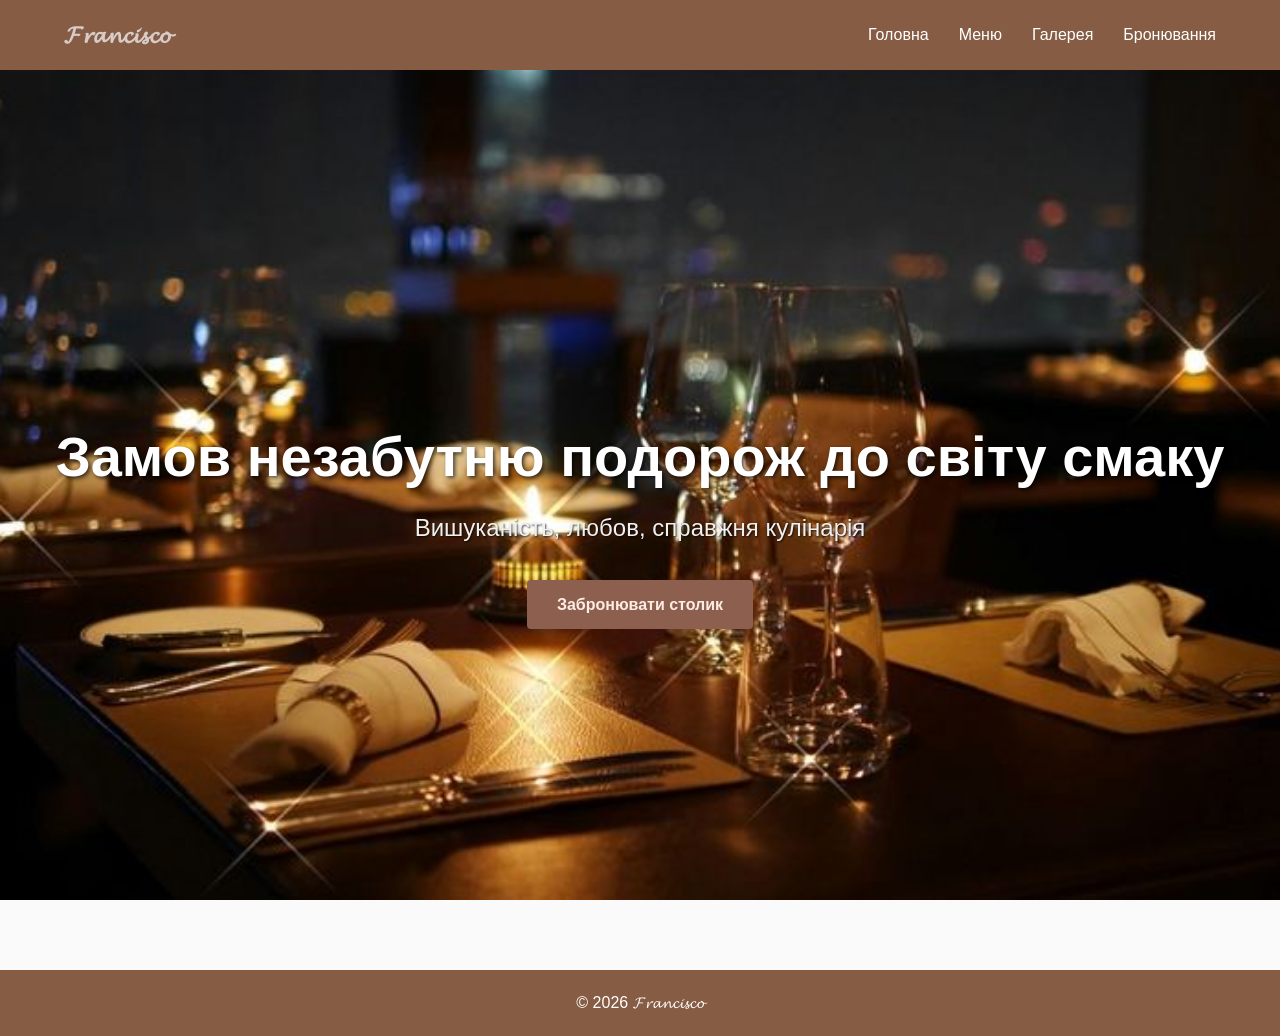
<file: maria/index.html>
<!DOCTYPE html>
<html lang="uk">
    <head>  
    <meta charset="UTF-8">
    <meta name="viewport" content="width=device-width, initial-scale=1.0">
    <title>Головна 𝓕𝓻𝓪𝓷𝓬𝓲𝓼𝓬𝓸</title>
    <link rel="stylesheet" href="style.css">
    </head>
    <body> 
        <header class="navbar">
        <div class="logo">𝓕𝓻𝓪𝓷𝓬𝓲𝓼𝓬𝓸 </div>
        <nav class="nav-menu" id="navMenu">
            <a href="index.html"  class="active">Головна</a>
            <a href="#">Меню</a>
            <a href="#">Галерея</a>
            <a href="booking.html">Бронювання</a>
        </nav>
    </header>
    <section class="parallax"> 
    <div class="hero-content"> 
    <h1>Замов незабутню подорож до 
світу смаку</h1>
     <p>Вишуканість, любов, справжня кулінарія </p>
     <a href="booking.html" class="btn">Забронювати столик</a>
    </div>
    </section>
    <footer>
        <p>© 2026 𝓕𝓻𝓪𝓷𝓬𝓲𝓼𝓬𝓸
</p>
    </footer>
    </body>
    
    
    
    
    
 </html>
</file>
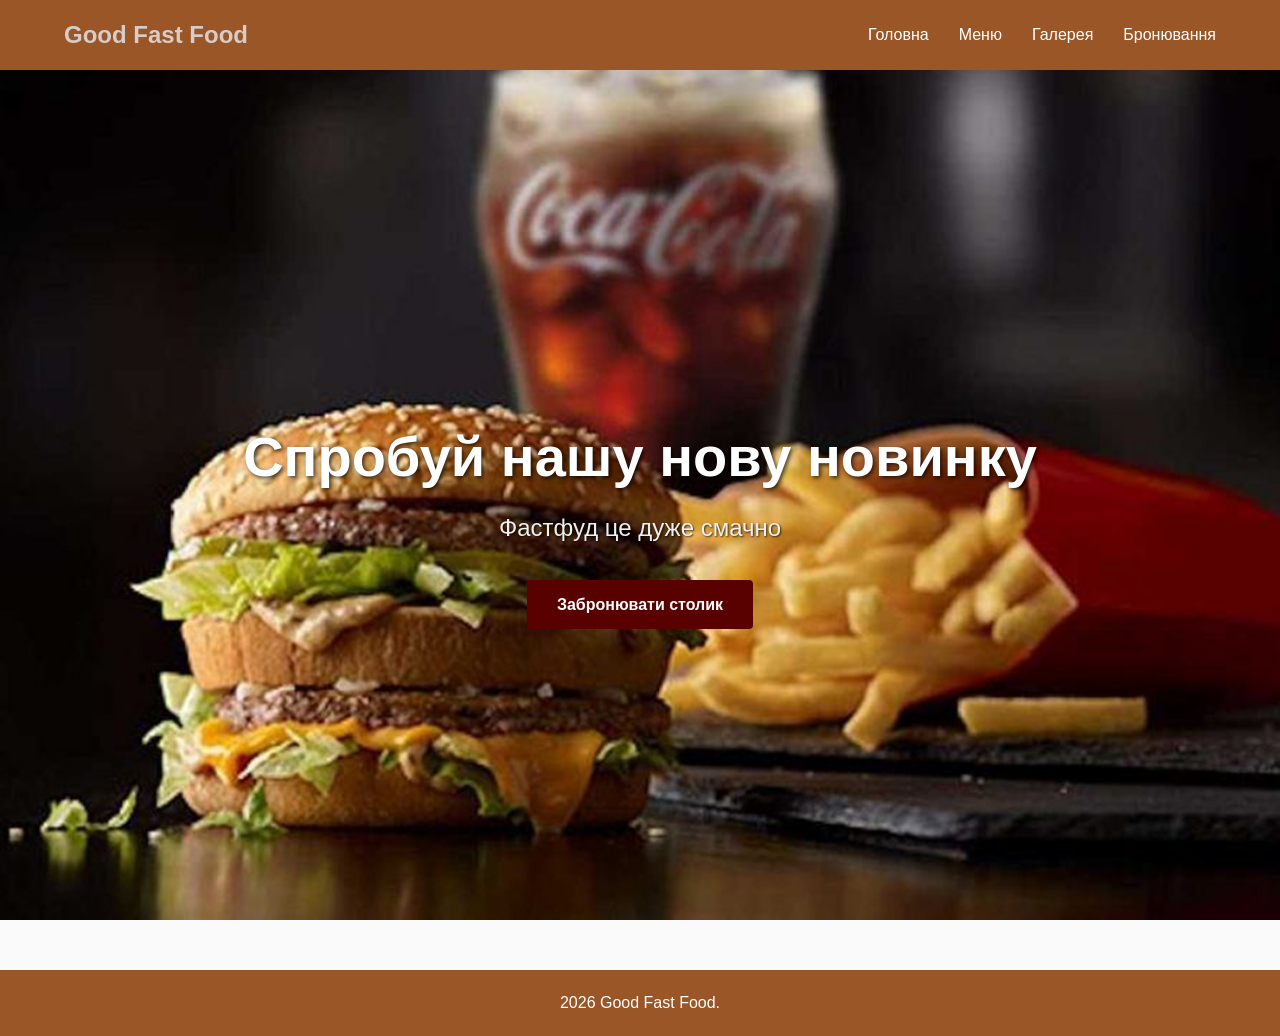
<file: nazar/index.html>
<!DOCTYPE html>
<html lang="uk">
<head>
    <meta charset="UTF-8">
    <meta name="viewport" content="width=device-width, initial-scale=1.0">
    <title>Good Fast Food | Головна</title>
    <link rel="stylesheet" href="style.css">
</head>
<body>
<header class="navbar">
    <div class="logo">Good Fast Food</div>
    <nav class="nav-menu" id="navMenu">
        <a href="index.html" class="active">Головна</a>
        <a href="#">Меню</a>
        <a href="#">Галерея</a>
        <a href="booking.html">Бронювання</a>
    </nav>
</header>
<section class="parallax">
    <div class="hero-content">
        <h1>Спробуй нашу нову новинку</h1>
        <p>Фастфуд це дуже смачно</p>
        <a href="booking.html" class="btn">Забронювати столик</a>
    </div>
</section>
<footer>
    <p>2026 Good Fast Food.</p>
</footer>
</body>
</html>
</file>
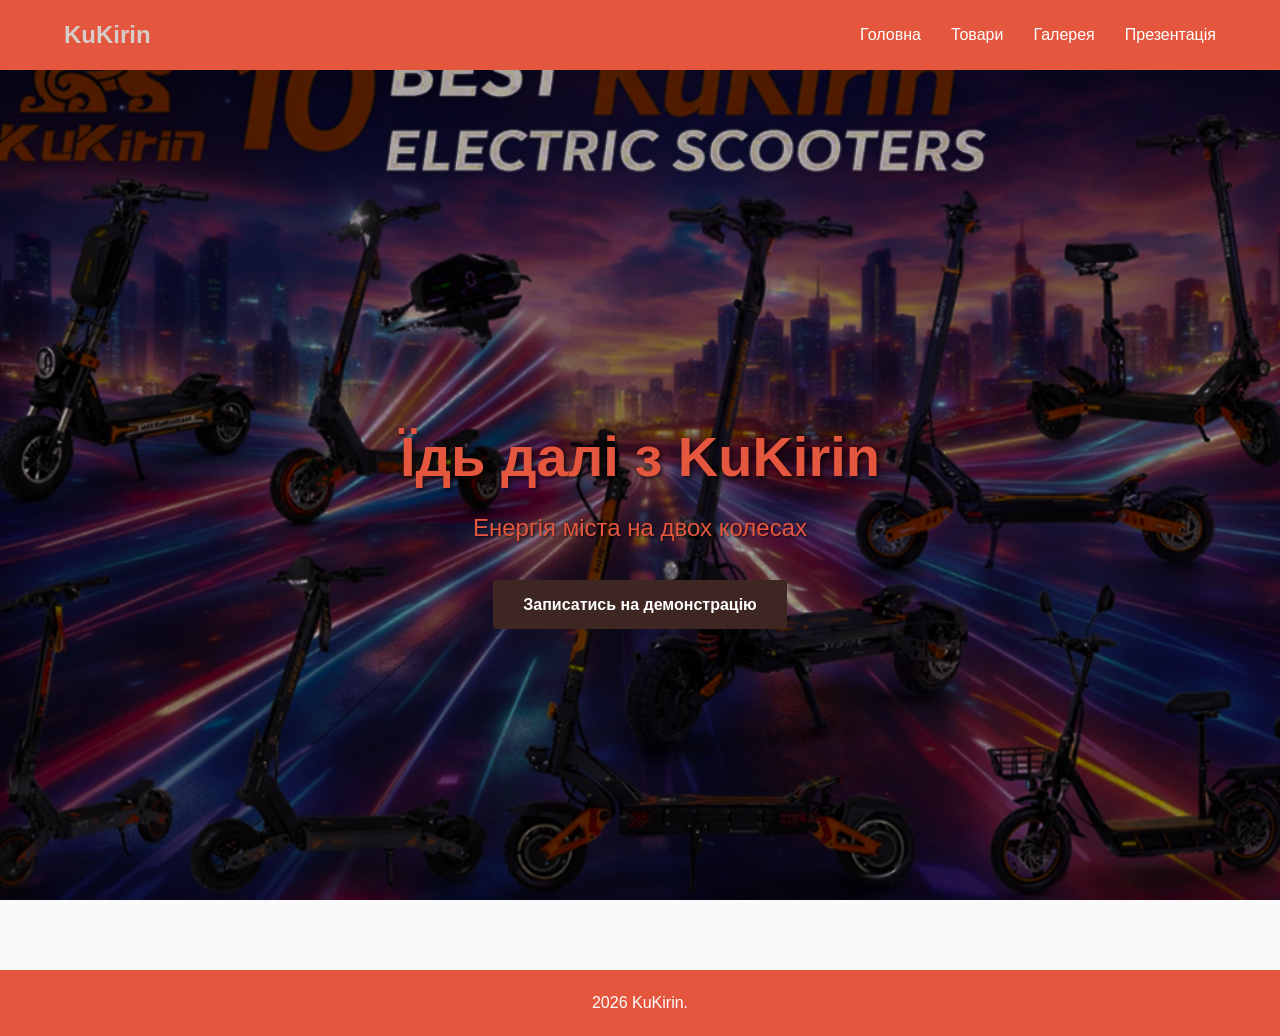
<file: stepan-demian/index.html>
<!DOCTYPE html>
<html lang="uk">
<head>
    <meta charset="UTF-8">
    <meta name="viewport" content="width=device-width, initial-scale=1.0">
    <title>KuKirin | Головна</title>
    <link rel="stylesheet" href="style.css">
</head>
<body>

    <header class="navbar">
        <div class="logo">KuKirin</div>

        <nav class="nav-menu" id="navMenu">
            <a href="index.html" class="active">Головна</a>
            <a href="#">Товари</a>
            <a href="#">Галерея</a>
            <a href="booking.html">Презентація</a>
        </nav>
    </header>
    <section class="parallax">
        <div class="hero-content">
            <h1>Їдь далі з KuKirin</h1>
            <p>Енергія міста на двох колесах</p>
            <a href="booking.html" class="btn">Записатись на демонстрацію</a>
        </div>
    </section>

    <footer>
        <p>2026 KuKirin.</p>
    </footer>

</body>
</html>
</file>
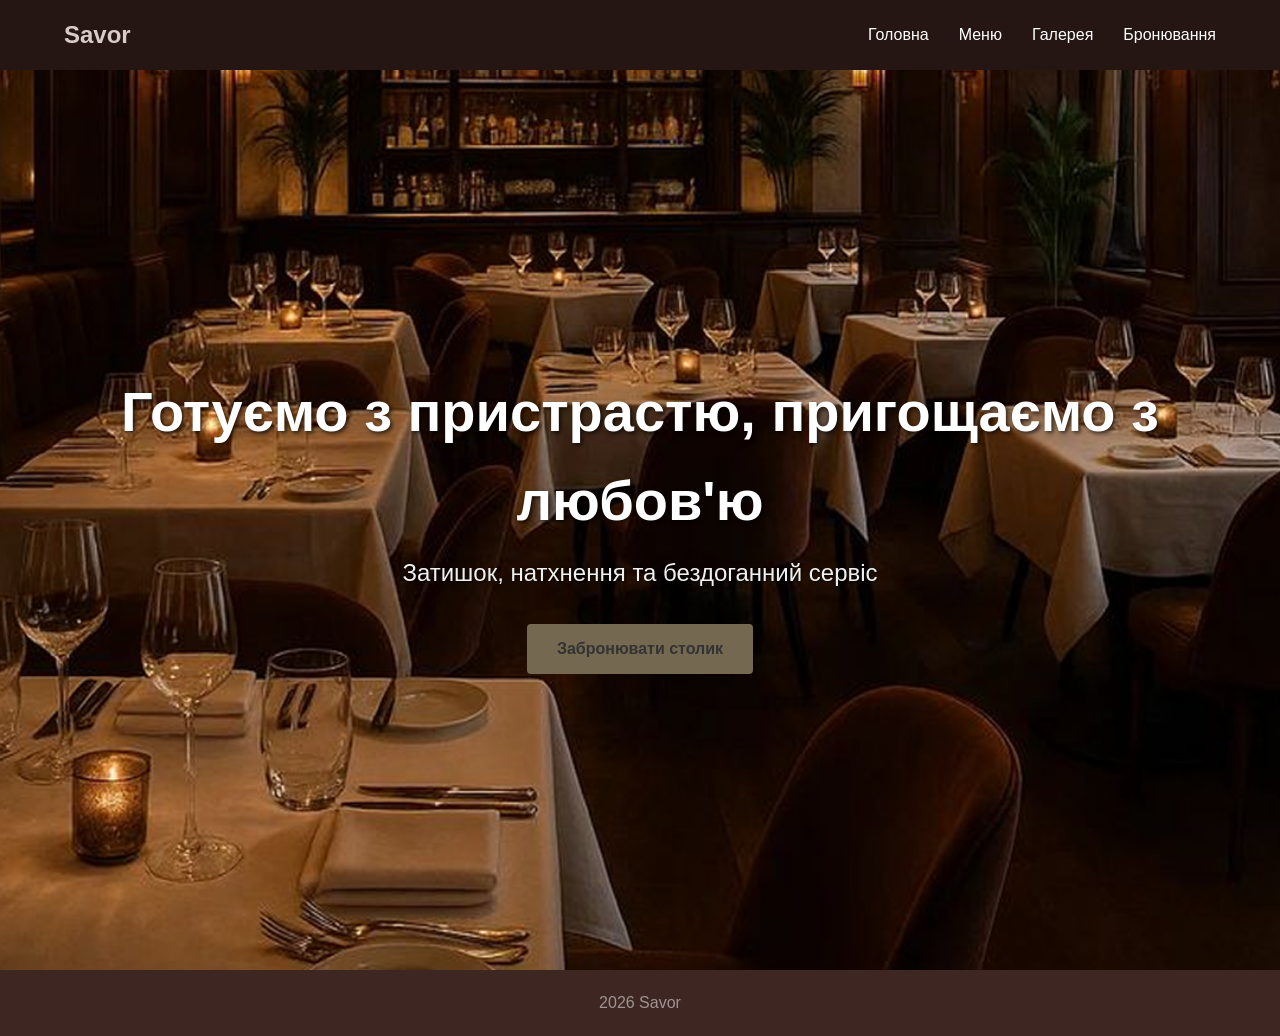
<file: vita-marta/index.html>
<!DOCTYPE html>
<html lang="uk">
    <head>
        <meta charset="UTF-8">
        <meta name="viewport" content="width-device-width, initial-scale=1.0">
        <title>Бронювання Savor</title>
        <link rel="stylesheet" href="style.css">
    </head>
<body>
    <header class="navbar">
        <div class="logo">Savor</div>
        
        <nav class="nav-menu" id="navMenu">
            <a href="index.html" class="active">Головна</a>
            <a href="#">Меню</a>
            <a href="#">Галерея</a>
            <a href="booking.html">Бронювання</a>
            </nav>
    </header>
<section class="parallax">
    <div class="hero-content">
        <h1>Готуємо з пристрастю, пригощаємо з любов'ю</h1>
        <p>Затишок, натхнення та бездоганний сервіс</p>
        <a href="booking.html" class="btn">Забронювати столик</a>
    </div>
    
</section>
<footer>
    <p>2026 Savor</p>
</footer>
</body>
</html>
</file>
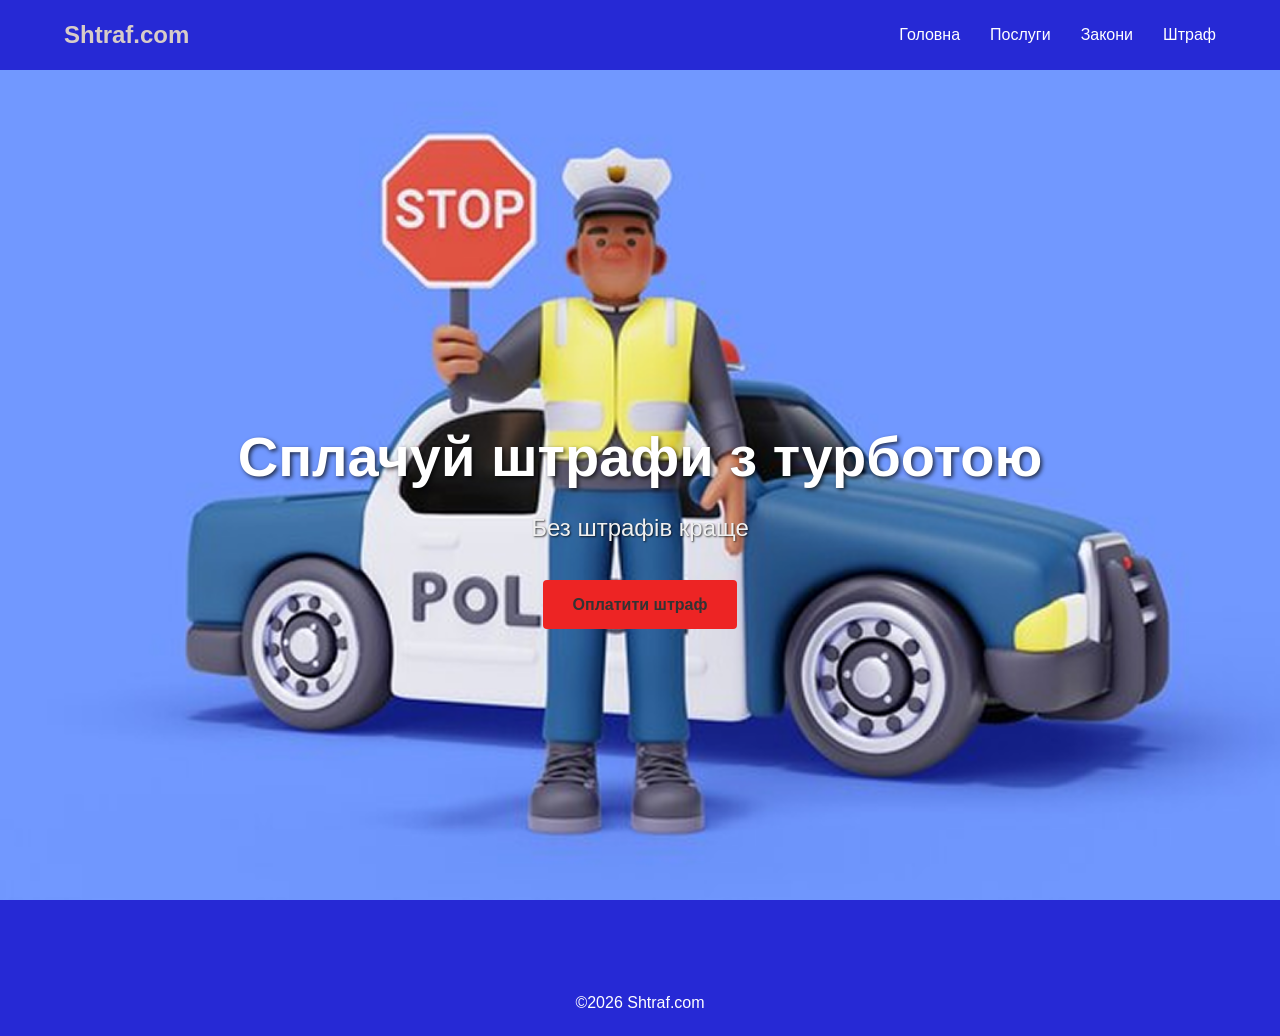
<file: volodya-p/index.html>
<!DOCTYPE html>
<html lang="uk">
<head>
    <meta charset="UTF-8">
    <meta name="viewport" content="width=device-width, initial-scale=1.0">
    <title>Shtraf.com Головна</title>
    <link rel="stylesheet" href="style.css">
</head>
<body>

    <header class="navbar">
        <div class="logo">Shtraf.com</div>

        <nav class="nav-menu" id="navMenu">
            <a href="index.html" class="active">Головна</a>
            <a href="#">Послуги</a>
            <a href="#">Закони</a>
            <a href="booking.html">Штраф</a>
        </nav>
    </header>
    <section class="parallax">
        <div class="hero-content">
            <h1>Сплачуй штрафи з турботою</h1>
            <p>Без штрафів краще</p>
            <a href="booking.html" class="btn">Оплатити штраф</a>
        </div>
    </section>

    <footer>
        <p>©2026 Shtraf.com</p>
    </footer>

</body>
</html>
</file>
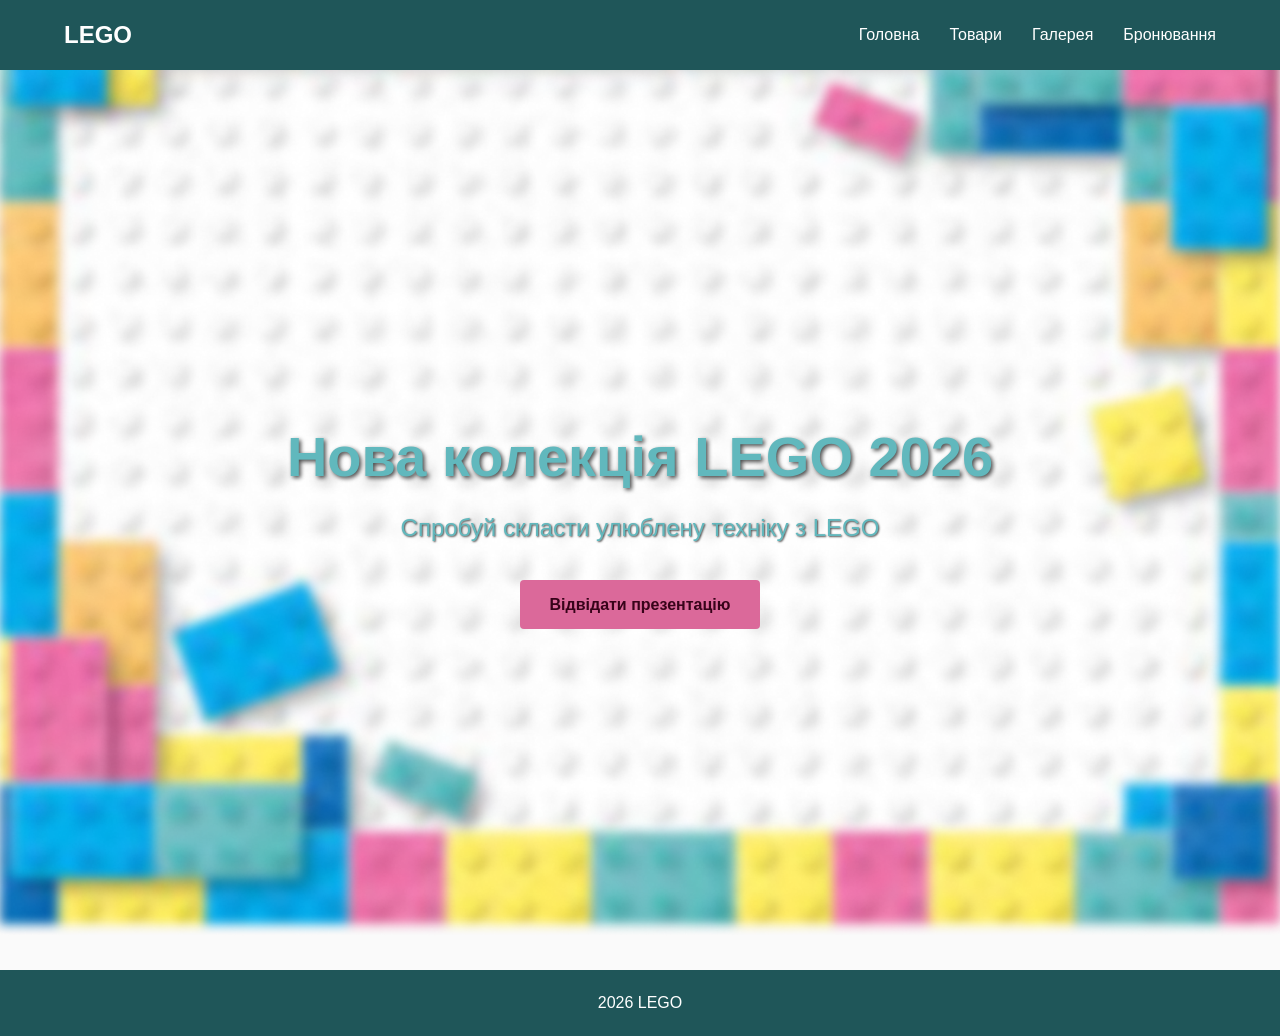
<file: volodya-s/index.html>
<!DOCTYPE html>
<html lang="uk">
<head>
    <meta charset="UTF-8">
    <meta name="viewport" content="width=device-width, initial-scale=1.0">
    <title>LEGO</title>
    <link rel="stylesheet" href="style.css">
</head>    
<body>
    
    <header class="navbar">
        <div class="logo">LEGO</div>
        
        <nav class="nav-menu" id="navMenu">
            <a href="index.html" class="active">Головна</a>
            <a href="#">Товари</a>
            <a href="#">Галерея</a>
            <a href="booking.html">Бронювання</a>
        </nav>
    </header>
    <section class="parallax">
        <div class="hero-content">
            <h1>Нова колекція LEGO 2026</h1>
            <p>Спробуй скласти улюблену техніку з LEGO</p>
            <a href="booking.html" class="btn">Відвідати презентацію</a>
        </div>
    </section>
    
    <footer>
        <p>2026 LEGO</p>
    </footer>
</body> 
    
</html>
</file>
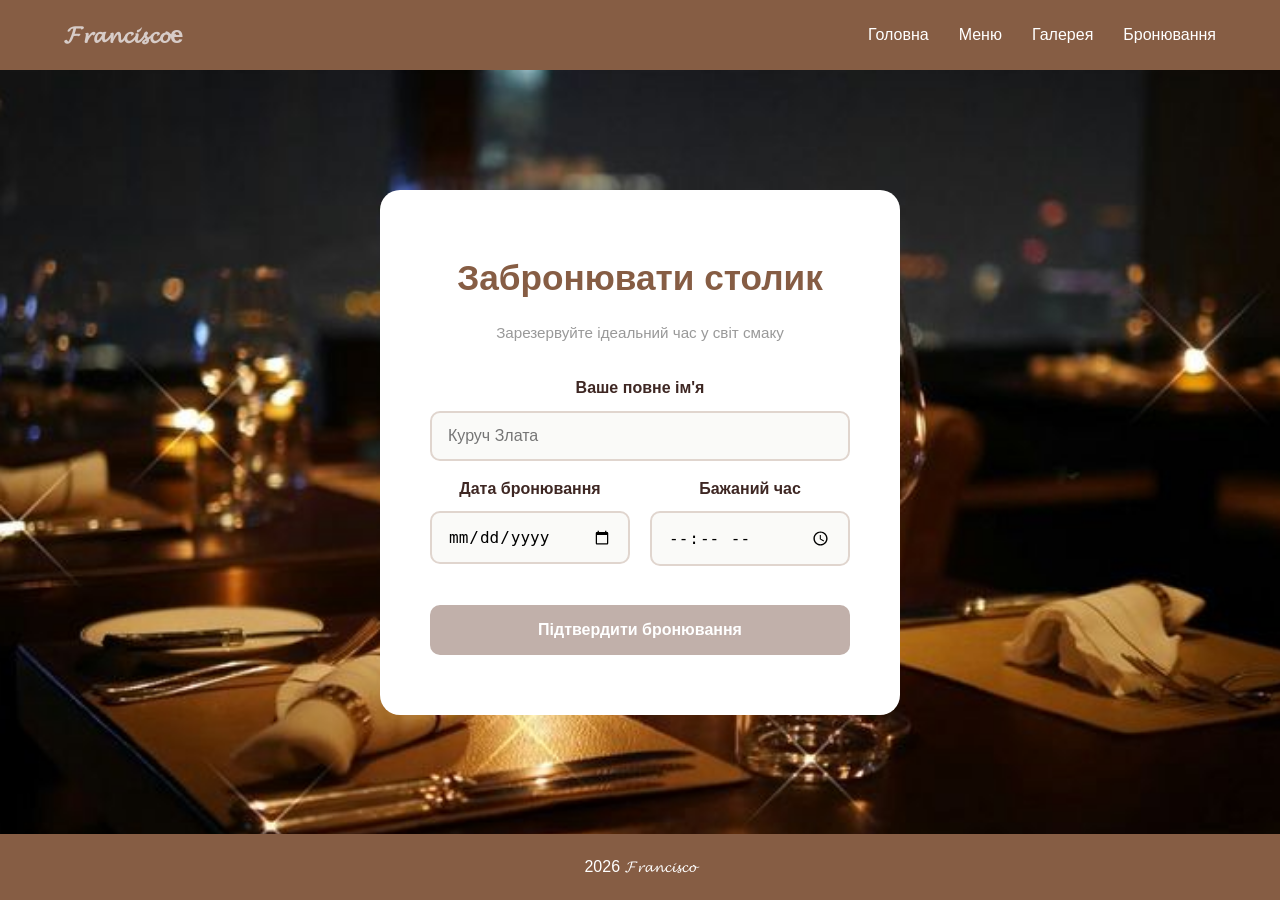
<file: maria/booking.html>
<!DOCTYPE html>
<html lang="uk">
<head>
    <meta charset="UTF-8">
    <meta name="viewport" content="width=device-width, initial-scale=1.0">
    <title>Бронювання 𝓕𝓻𝓪𝓷𝓬𝓲𝓼𝓬𝓸</title>
    <link rel="stylesheet" href="style.css">
</head>
<body>

    <header class="navbar">
        <div class="logo">𝓕𝓻𝓪𝓷𝓬𝓲𝓼𝓬𝓸e</div>
        
        <nav class="nav-menu" id="navMenu">
            <a href="index.html">Головна</a>
            <a href="#">Меню</a>
            <a href="#">Галерея</a>
            <a href="booking.html" class="active">Бронювання</a>
        </nav>
    </header>
    <section class="parallax booking-section">
        <div class="booking-form-container">
            <h2>Забронювати столик</h2>
            <p class="form-description">Зарезервуйте ідеальний час у світ смаку</p>
            <form action="#" method="POST" id="bookingForm">
                <div class="form-group">
                    <label for="name">Ваше повне ім'я</label>
                    <input type="text" id="name" name="name" required placeholder="Куруч Злата">
                </div>
                
                <div class="form-row">
                    <div class="form-group form-group-half">
                        <label for="date">Дата бронювання</label>
                        <input type="date" id="date" name="date" required>
                    </div>

                    <div class="form-group form-group-half">
                        <label for="time">Бажаний час</label>
                        <input type="time" id="time" name="time" min="09:00" max="22:00" required>
                    </div>
                </div>

                <button type="button" class="btn btn-full" aria-required="false">Підтвердити бронювання</button>
            </form>
        </div>
    </section>
    
    <footer>
        <p>2026 𝓕𝓻𝓪𝓷𝓬𝓲𝓼𝓬𝓸</p>
    </footer>
</body>
</html>
</file>
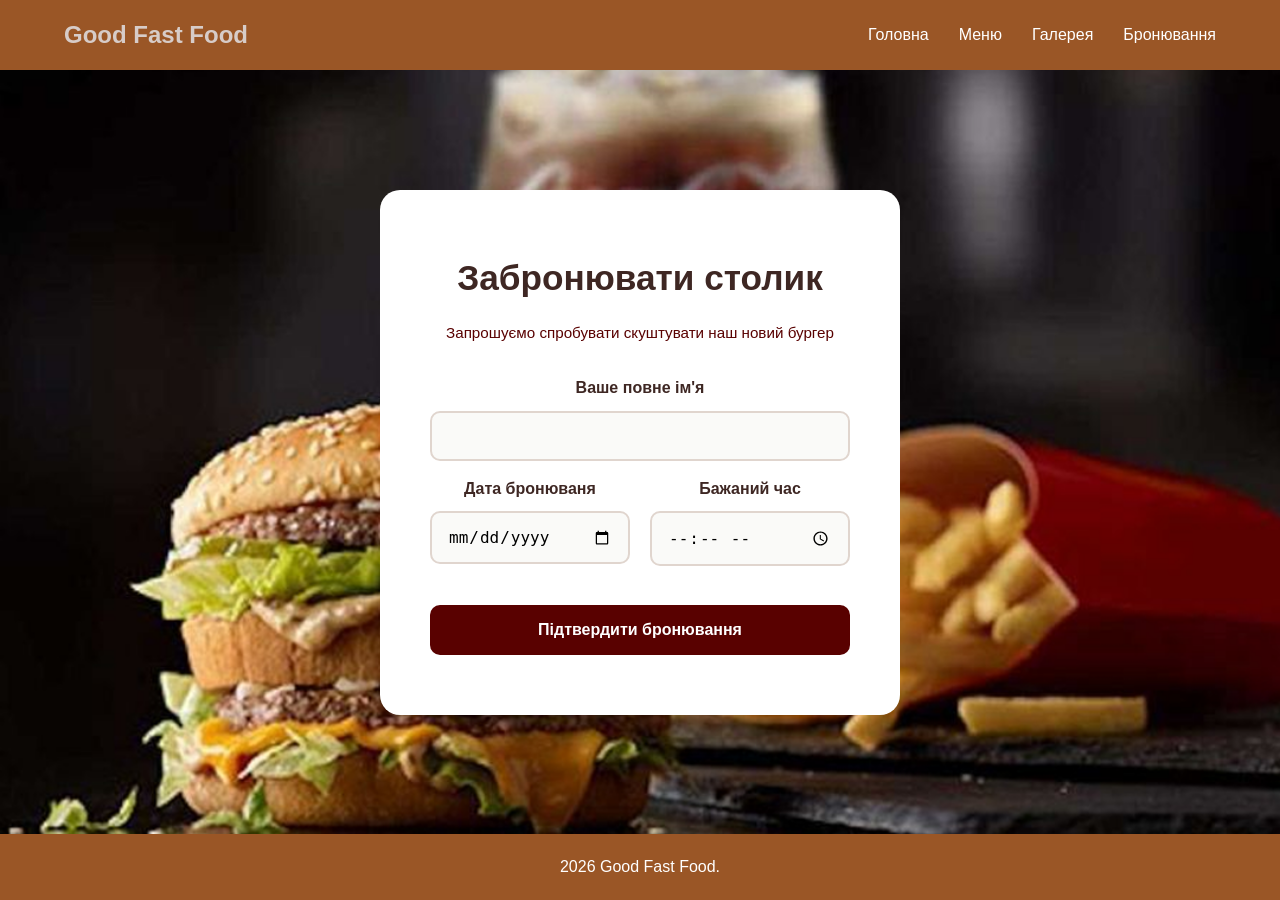
<file: nazar/booking.html>
<!DOCTYPE html>
<html lang="uk">
<head>
    <meta charset="UTF-8">
    <meta name="viewport" content="width=device-width, initial-scale=1.0">
    <title>Бронювання | Good Fast Food</title>
    <link rel="stylesheet" href="style.css">
</head>
<body>
    <header class="navbar">
        <div class="logo">Good Fast Food</div>
        <nav class="nav-menu" id="navMenu">
            <a href="index.html">Головна</a>
            <a href="#">Меню</a>
            <a href="#">Галерея</a>
            <a href="booking.html" class="active">Бронювання</a>
        </nav>
    </header>
    <section class="parallax booking-section">
        <div class="booking-form-container">
            <h2>Забронювати столик</h2>
            <p class="form-description">Запрошуємо спробувати скуштувати наш новий бургер</p>
            <form action="#" method="POST" id="bookingForm">
                <div class="form-group">
                    <label for="name">Ваше повне ім'я</label>
                    <input type="text" id="name" name="name" required>
                </div>
                <div class="form-row">
                    <div class="form-group-half">
                        <label for="date">Дата бронюваня</label>
                        <input type="date" id="date" name="date" required>
                    </div>
                    <div class="form-group form-group-half">
                        <label for="time">Бажаний час</label>
                        <input type="time" id="time" name="time" min="09:00" max="22:00" required>
                    </div>
                </div>
                <button type="button" class="btn btn-full" aria-required="false">Підтвердити бронювання</button>
            </form>
        </div>
    </section>
    <footer>
        <p>2026 Good Fast Food.</p>
    </footer>
</body>
</html>
</file>
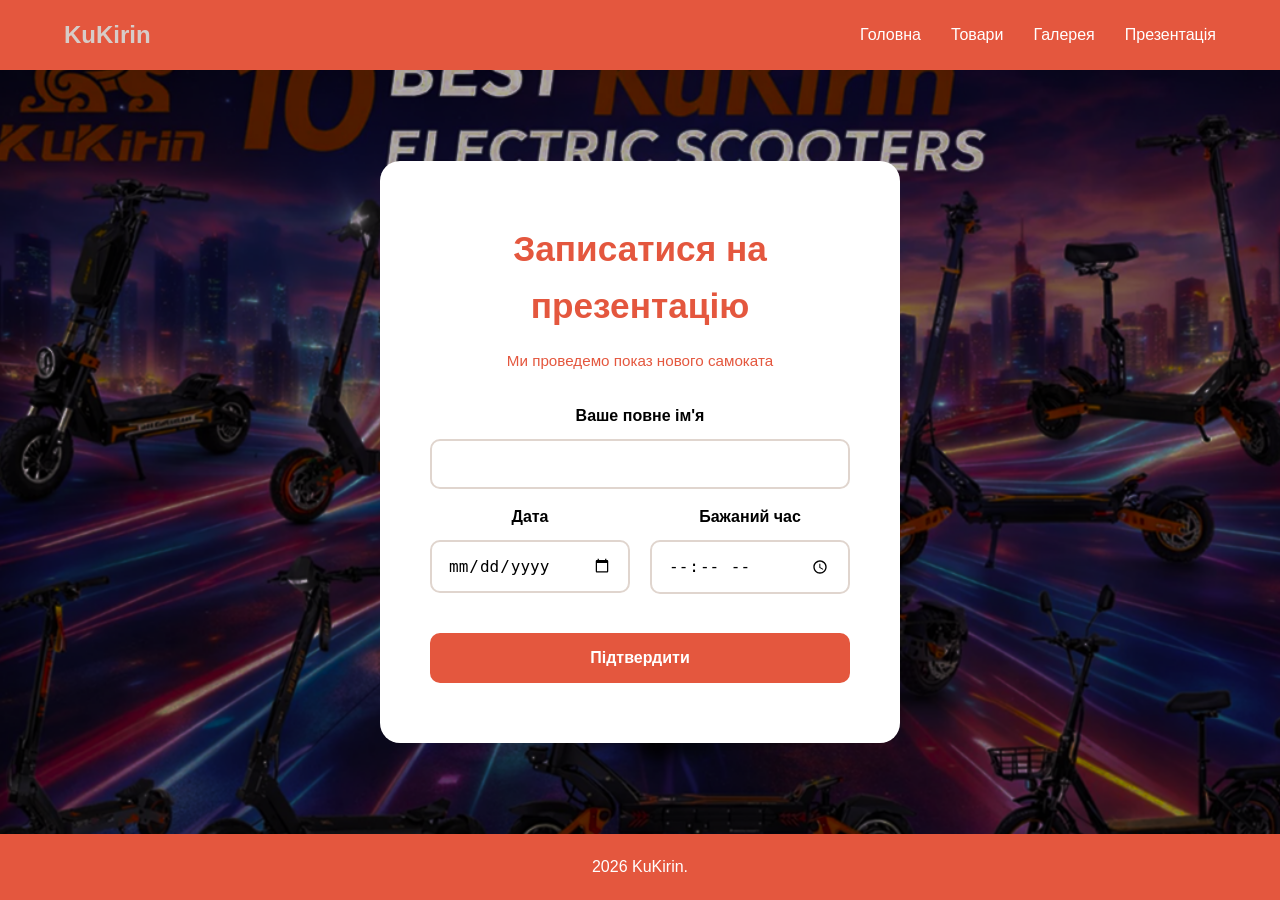
<file: stepan-demian/booking.html>
<!DOCTYPE html>
<html lang="uk">
<head>
    <meta charset="UTF-8">
    <meta name="viewport" content="width=device-width, initial-scale=1.0">
    <title>Презентація | KuKirin</title>
    <link rel="stylesheet" href="style.css">
</head>
<body>

    <header class="navbar">
        <div class="logo">KuKirin</div>
        
        <nav class="nav-menu" id="navMenu">
            <a href="index.html">Головна</a>
            <a href="#">Товари</a>
            <a href="#">Галерея</a>
            <a href="booking.html" class="active">Презентація</a>
        </nav>
    </header>
    <section class="parallax booking-section">
        <div class="booking-form-container">
            <h2>Записатися на презентацію</h2>
            <p class="form-description">Ми проведемо показ нового самоката</p>
            <form action="#" method="POST" id="bookingForm">
                <div class="form-group">
                    <label for="name">Ваше повне ім'я</label>
                    <input type="text" id="name" name="name" required>
                </div>
                
                <div class="form-row">
                    <div class="form-group form-group-half">
                        <label for="date">Дата</label>
                        <input type="date" id="date" name="date" required>
                    </div>

                    <div class="form-group form-group-half">
                        <label for="time">Бажаний час</label>
                        <input type="time" id="time" name="time" min="09:00" max="22:00" required>
                    </div>
                </div>

                <button type="button" class="btn btn-full" aria-required="false">Підтвердити</button>
            </form>
        </div>
    </section>
    
    <footer>
        <p>2026 KuKirin.</p>
    </footer>
</body>
</html>
</file>
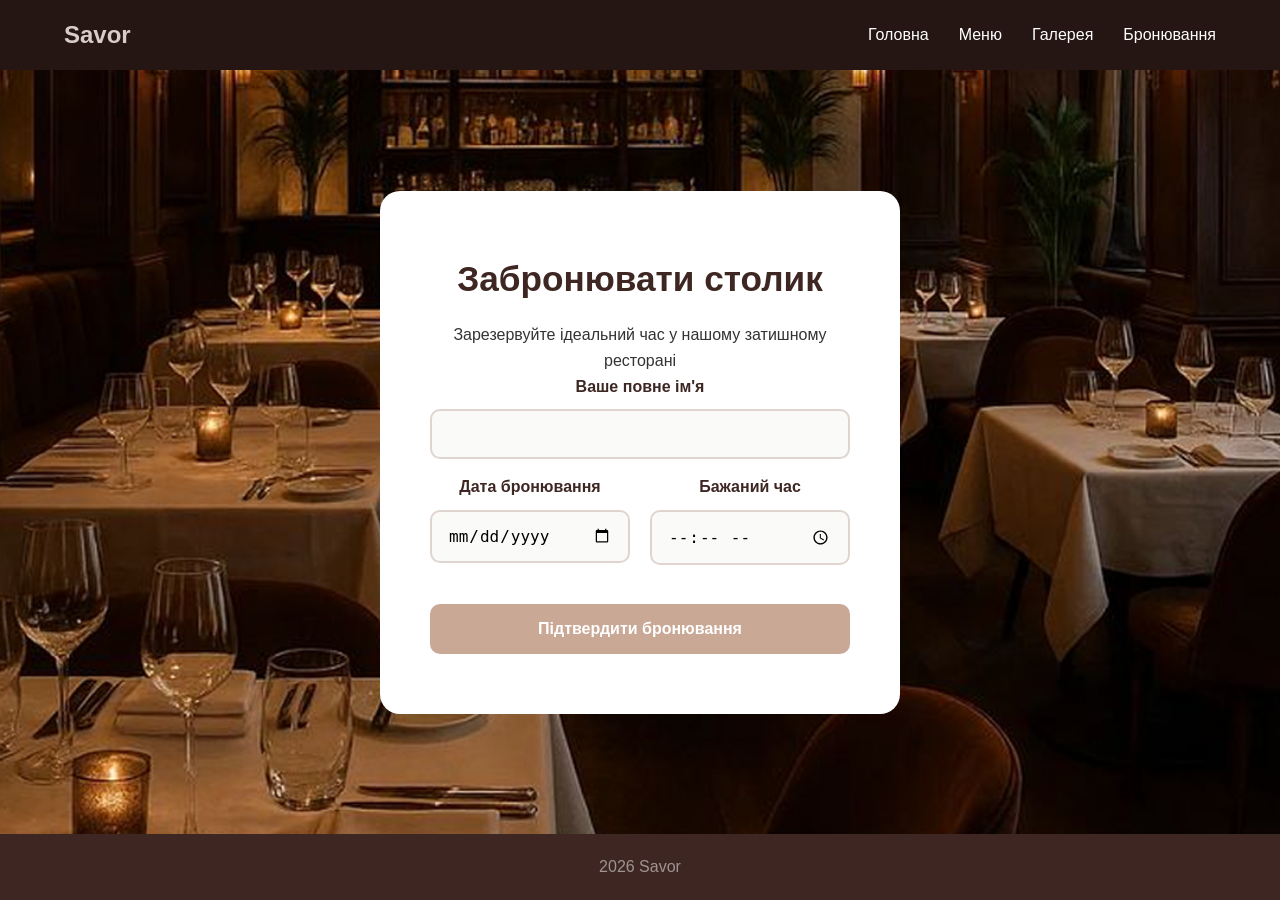
<file: vita-marta/booking.html>
<!DOCTYPE html>
<html lang="uk">
    <head>
        <meta charset="UTF-8">
        <meta name="viewport" content="width=device-width, intial-scale=1.0">
        <title>Бронювання | Savor</title>
        <link rel="stylesheet" href="style.css">
    </head>
    <body>
        
        <header class="navbar">
            <div class="logo">Savor</div>
            <nav class="nav-menu" id="navMenu">
                <a href="index.html">Головна</a>
                <a href="#">Меню</a>
                <a href="#">Галерея</a>
                <a href="booking.html" class="active">Бронювання</a>
            </nav>
            </header>
            <section class="parallax booking-section">
                <div class="booking-form-container">
                    <h2>Забронювати столик</h2>
                    <p class="from-description">Зарезервуйте ідеальний час у нашому затишному ресторані</p>
                    <form action="#" method="POST" id="bookingForm">
<div class="form-group">
    <label for="name">Ваше повне ім'я</label>
    <input type="text" id="name" name="name" required>
</div>
                        <div class="form-row">
                        <div class="form-group form-group-half">
                            <label for="date">Дата бронювання</label>
                            <input type="date" id="date" name="date" required>
                        </div>
                        <div class="form-group form-group-half">
                            <label for="time">Бажаний час</label>
                            <input type="time" id="time" name="time" min="09:00" max="22:00" required>
                        </div>
                    </div>
                        <button type="button" class="btn btn-full" aria-required="false">Підтвердити бронювання</button>
                    </form>
                    </div>
                    </section>
                    
                    <footer>
                        <p>2026 Savor</p>
                    </footer>
    </body>
    </html>
</file>
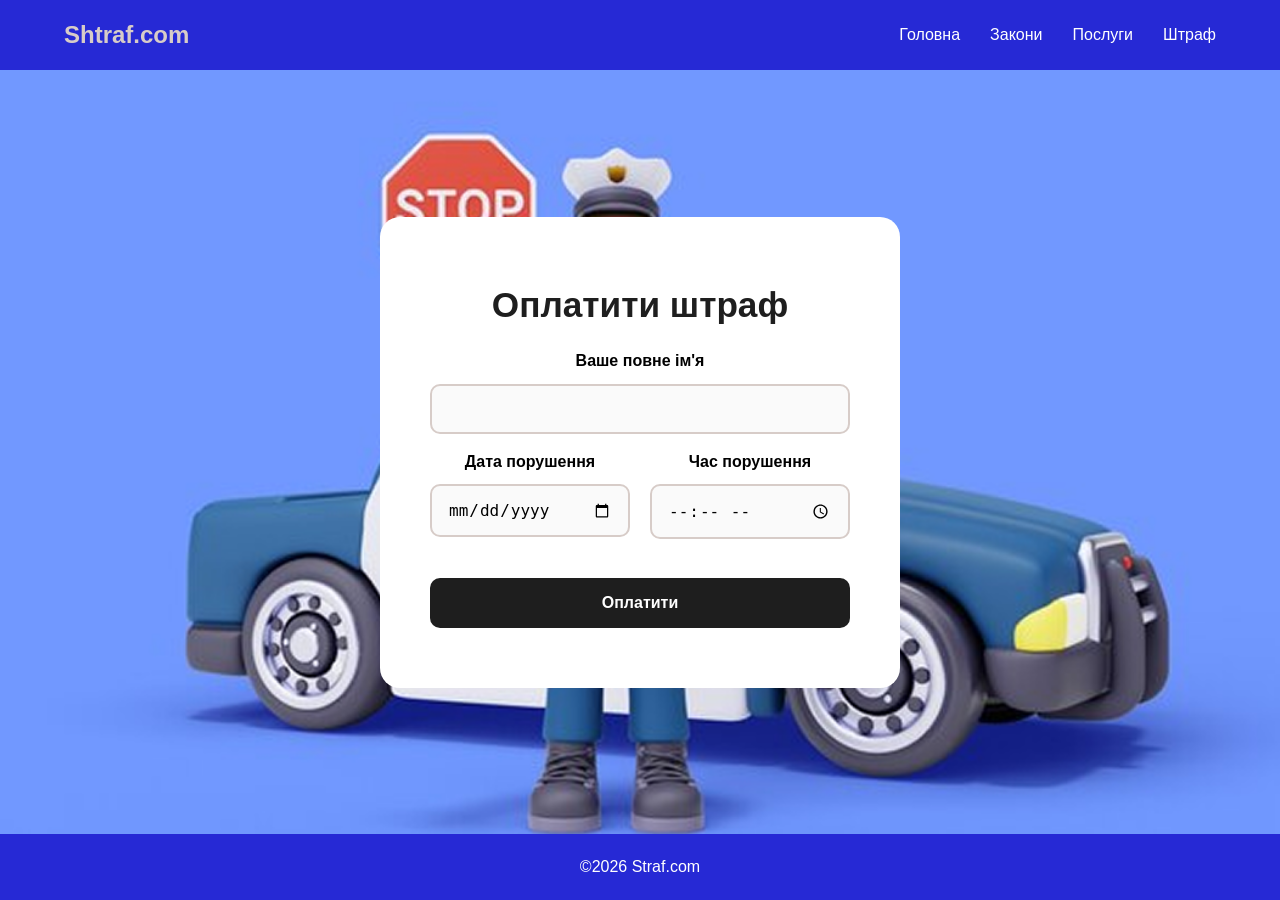
<file: volodya-p/booking.html>
<!DOCTYPE html>
<html lang="uk">
<head>
    <meta charset="UTF-8">
    <meta name="viewport" content="width=device-width, initial-scale=1.0">
    <title>Оплата | Shtraf.com</title>
    <link rel="stylesheet" href="style.css">
</head>
<body>

    <header class="navbar">
        <div class="logo">Shtraf.com</div>
        
        <nav class="nav-menu" id="navMenu">
            <a href="index.html">Головна</a>
            <a href="#">Закони</a>
            <a href="#">Послуги</a>
            <a href="booking.html" class="active">Штраф</a>
        </nav>
    </header>
    <section class="parallax booking-section">
        <div class="booking-form-container">
            <h2>Оплатити штраф</h2>
            <form action="#" method="POST" id="bookingForm">
                <div class="form-group">
                    <label for="name">Ваше повне ім'я</label>
                    <input type="text" id="name" name="name" required>
                </div>
                
                <div class="form-row">
                    <div class="form-group form-group-half">
                        <label for="date">Дата порушення</label>
                        <input type="date" id="date" name="date" required>
                    </div>

                    <div class="form-group form-group-half">
                        <label for="time">Час порушення</label>
                        <input type="time" id="time" name="time" required>
                    </div>
                </div>

                <button type="button" class="btn btn-full" aria-required="false">Оплатити</button>
            </form>
        </div>
    </section>
    
    <footer>
        <p>©2026 Straf.com</p>
    </footer>
</body>
</html>
</file>
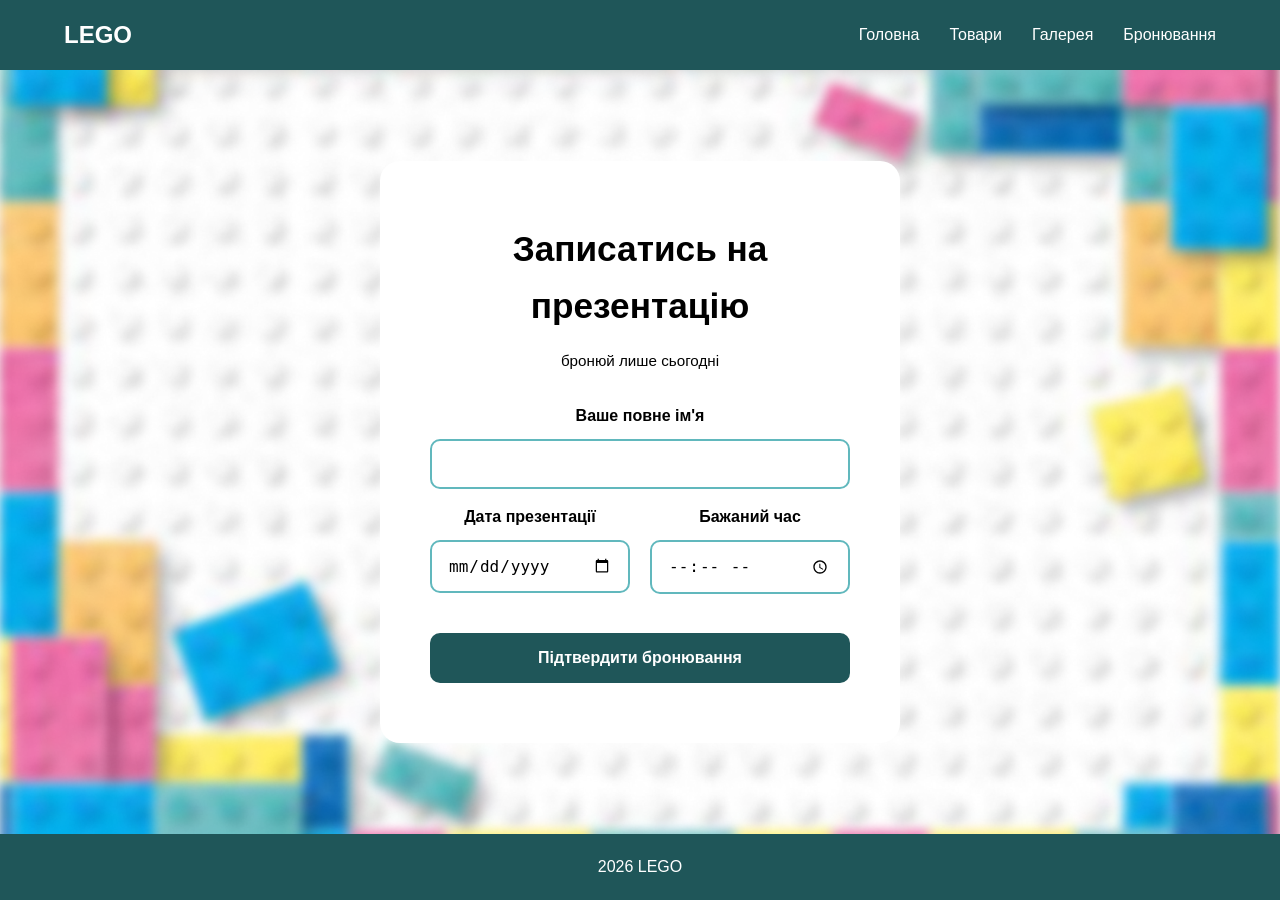
<file: volodya-s/booking.html>
<!DOCTYPE html>
<html lang="uk">
<head>
    <meta charset="UTF-8">
    <meta name="viewport" content="width=device-width, initial-scale=1.0">
    <title>LEGO</title>
    <link rel="stylesheet" href="style.css">
</head>    
<body>
    
    <header class="navbar">
        <div class="logo">LEGO</div>
        
        <nav class="nav-menu" id="navMenu">
            <a href="index.html">Головна</a>
            <a href="#">Товари</a>
            <a href="#">Галерея</a>
            <a href="booking.html" class="active">Бронювання</a>
        </nav>
    </header>
    <section class="parallax booking-section">
        <div class="booking-form-container">
            <h2>Записатись на презентацію</h2>
            <p class="form-description">бронюй лише сьогодні</p>
            <form action="#" method="POST" id="bookingForm">
                <div class="form-group">
                    <label for="name">Ваше повне ім'я</label>
                    <input type="text" id="name" name="name" required>
                </div> 
                
                <div class="form-row">
                    <div class="form-group form-group-half">
                    <label for="date">Дата презентації</label>
                    <input type="date" id="date" name="date" required>
                </div>
                
                <div class="form-group form-group-half">
                    <label for="time">Бажаний час</label>
                    <input type="time" id="time" name="time" min="09:00" max="22:00" required>
                  </div>
                  </div>
                  <button type="button" class="btn btn-full" aria-required="false">Підтвердити бронювання</button>
            </form>
        </div>
      
    </section>
    <footer>
        <p>2026 LEGO</p>
    </footer>
</body>    
</html>
</file>
<file: maria/style.css>
* {
    box-sizing: border-box;
    margin: 0;
    padding: 0;
}

body {
    font-family: 'Segoe UI', Tahoma, Geneva, Verdana, sans-serif;
    background-color: #fafafa;
    color: #333;
    line-height: 1.6;
    display: flex;
    flex-direction: column;
    min-height: 100vh;
}

.navbar {
    display: flex;
    justify-content: space-between;
    align-items: center;
    padding: 1rem 5%;
    background-color: #865D44;
    color: #fff;
    position: sticky;
    top: 0;
    z-index: 100;
}

.logo {
    font-size: 1.5rem;
    font-weight: bold;
    color: #d7ccc8;
}

.nav-menu {
    display: flex;
    gap: 30px;
}

.nav-menu a {
    color: #fff;
    text-decoration: none;
    font-weight: 500;
}

.parallax {
    background-image: url('image.jpeg');
    height: 100vh;
    background-attachment: fixed;
    background-position: center;
    background-repeat: no-repeat;
    background-size: cover;
    display: flex;
    align-items: center;
    justify-content: center;
    text-align: center;
}

.hero-content h1 {
    font-size: 3.5rem;
    color: #fff;
    text-shadow: 2px 2px 4px rgba(0,0,0,0.7);
    margin-bottom: 0.5rem;
}

.hero-content p {
    font-size: 1.5rem;
    color: #f0f0f0;
    margin-bottom: 2rem;
    text-shadow: 1px 1px 2px rgba(0,0,0,0.7);
}

.btn {
    display: inline-block;
    padding: 12px 30px;
   background-color: #8C5F4F;
   color: #FFECE4;
    text-decoration: none;
    font-weight: bold;
    border-radius: 4px;
    border: none;
    cursor: pointer;
}

footer {
    background-color: #865D44;
    color: #fff;
    text-align: center;
    padding: 20px 0;
    margin-top: auto;
}

.booking-section {
    flex: 1;
    display: flex;
    align-items: center;
    justify-content: center;
    padding: 40px 20px;
}

.booking-form-container {
    background: white;
    padding: 60px 50px;
    border-radius: 20px;
    width: 100%;
    max-width: 520px;
}

.booking-form-container h2 {
    color: #865D44;
    margin-bottom: 15px;
    text-align: center;
    font-size: 2.2rem;
    font-weight: 700;
}

.form-description {
    text-align: center;
    color: #999;
    font-size: 0.95rem;
    margin-bottom: 30px;
}

.form-group {
    margin-bottom: 15px;
}

.form-row {
    display: grid;
    grid-template-columns: 1fr 1fr;
    gap: 20px;
    margin-bottom: 24px;
}

label {
    display: block;
    margin-bottom: 10px;
    font-weight: 600;
    color: #3e2723;
}

input {
    width: 100%;
    padding: 14px 16px;
    border: 2px solid #e0d5ce;
    border-radius: 10px;
    font-size: 1rem;
    background: #fafaf8;
}

.btn-full {
    width: 100%;
    padding: 16px;
    font-size: 1rem;
    font-weight: 700;
    background: #c1b0aa;
    color: #fff;
    border-radius: 10px;
    cursor: pointer;
}
</file>
<file: nazar/style.css>
* {
    box-sizing: border-box;
    margin: 0;
    padding: 0;
}

body {
    font-family: 'Segoe UI', Tahoma, Geneva, Verdana, sans-serif;
    background-color: #fafafa;
    color: #333;
    line-height: 1.6;
    display: flex;
    flex-direction: column;
    min-height: 100vh;
}

.navbar {
    display: flex;
    justify-content: space-between;
    align-items: center;
    padding: 1rem 5%;
    background-color: #9A5626;
    color: #fff;
    position: sticky;
    top: 0;
    z-index: 100;
}

.logo {
    font-size: 1.5rem;
    font-weight: bold;
    color: #d7ccc8;
}

.nav-menu {
    display: flex;
    gap: 30px;
}

.nav-menu a {
    color: #fff;
    text-decoration: none;
    font-weight: 500;
}

.parallax {
    background-image: url('image.png');
    height: 100vh;
    background-attachment: fixed;
    background-position: center;
    background-repeat: no-repeat;
    background-size: cover;
    display: flex;
    align-items: center;
    justify-content: center;
    text-align: center;
}

.hero-content h1 {
    font-size: 3.5rem;
    color: #fff;
    text-shadow: 2px 2px 4px rgba(0,0,0,0.7);
    margin-bottom: 0.5rem;
}

.hero-content p {
    font-size: 1.5rem;
    color: #f0f0f0;
    margin-bottom: 2rem;
    text-shadow: 1px 1px 2px rgba(0,0,0,0.7);
}

.btn {
    display: inline-block;
    padding: 12px 30px;
    background-color: #590100;
    color: white;
    text-decoration: none;
    font-weight: bold;
    border-radius: 4px;
    border: none;
    cursor: pointer;
}

footer {
    background-color: #9A5626;
    color: #fff;
    text-align: center;
    padding: 20px 0;
    margin-top: auto;
}

.booking-section {
    flex: 1;
    display: flex;
    align-items: center;
    justify-content: center;
    padding: 40px 20px;
}

.booking-form-container {
    background: white;
    padding: 60px 50px;
    border-radius: 20px;
    width: 100%;
    max-width: 520px;
}

.booking-form-container h2 {
    color: #3e2723;
    margin-bottom: 15px;
    text-align: center;
    font-size: 2.2rem;
    font-weight: 700;
}

.form-description {
    text-align: center;
    color: #590100;
    font-size: 0.95rem;
    margin-bottom: 30px;
}

.form-group {
    margin-bottom: 15px;
}

.form-row {
    display: grid;
    grid-template-columns: 1fr 1fr;
    gap: 20px;
    margin-bottom: 24px;
}

label {
    display: block;
    margin-bottom: 10px;
    font-weight: 600;
    color: #3e2723;
}

input {
    width: 100%;
    padding: 14px 16px;
    border: 2px solid #e0d5ce;
    border-radius: 10px;
    font-size: 1rem;
    background: #fafaf8;
}

.btn-full {
    width: 100%;
    padding: 16px;
    font-size: 1rem;
    font-weight: 700;
    background: #590100;
    color: #fff;
    border-radius: 10px;
    cursor: pointer;
}
</file>
<file: stepan-demian/style.css>
* {
    box-sizing: border-box;
    margin: 0;
    padding: 0;
}

body {
    font-family: 'Segoe UI', Tahoma, Geneva, Verdana, sans-serif;
    background-color: #fafafa; /* ставите колір фону з фігми*/
    color: #E4573E; /* ставите свій колір*/
    line-height: 1.6;
    display: flex;
    flex-direction: column;
    min-height: 100vh;
}

.navbar {
    display: flex;
    justify-content: space-between;
    align-items: center;
    padding: 1rem 5%;
    background-color: #E4573E;
    color: #fff;
    position: sticky;
    top: 0;
    z-index: 100;
}

.logo {
    font-size: 1.5rem;
    font-weight: bold;
    color: #d7ccc8;
}

.nav-menu {
    display: flex;
    gap: 30px;
}

.nav-menu a {
    color: #fff;
    text-decoration: none;
    font-weight: 500;
}

.parallax {
    background-image: url('image.png');
    height: 100vh;
    background-attachment: fixed;
    background-position: center;
    background-repeat: no-repeat;
    background-size: cover;
    display: flex;
    align-items: center;
    justify-content: center;
    text-align: center;
}

.hero-content h1 {
    font-size: 3.5rem;
    color: #E4573E;
    text-shadow: 2px 2px 4px rgba(0,0,0,0.7);
    margin-bottom: 0.5rem;
}

.hero-content p {
    font-size: 1.5rem;
    color: #E4573E;
    margin-bottom: 2rem;
    text-shadow: 1px 1px 2px rgba(0,0,0,0.7);
}

.btn {
    display: inline-block;
    padding: 12px 30px;
    background-color: #3E2723;
    color: white;
    text-decoration: none;
    font-weight: bold;
    border-radius: 4px;
    border: none;
    cursor: pointer;
}

footer {
    background-color: #E4573E;
    color: #fff;
    text-align: center;
    padding: 20px 0;
    margin-top: auto;
}

.booking-section {
    flex: 1;
    display: flex;
    align-items: center;
    justify-content: center;
    padding: 40px 20px;
}

.booking-form-container {
    background: white;
    padding: 60px 50px;
    border-radius: 20px;
    width: 100%;
    max-width: 520px;
}

.booking-form-container h2 {
    color: #E4573E;
    margin-bottom: 15px;
    text-align: center;
    font-size: 2.2rem;
    font-weight: 700;
}

.form-description {
    text-align: center;
    color: #E4573E;
    font-size: 0.95rem;
    margin-bottom: 30px;
}

.form-group {
    margin-bottom: 15px;
}

.form-row {
    display: grid;
    grid-template-columns: 1fr 1fr;
    gap: 20px;
    margin-bottom: 24px;
}

label {
    display: block;
    margin-bottom: 10px;
    font-weight: 600;
    color: black;
}

input {
    width: 100%;
    padding: 14px 16px;
    border: 2px solid #e0d5ce;
    border-radius: 10px;
    font-size: 1rem;
    background: white;
}

.btn-full {
    width: 100%;
    padding: 16px;
    font-size: 1rem;
    font-weight: 700;
    background: #E4573E;
    color: #fff;
    border-radius: 10px;
    cursor: pointer;
}
</file>
<file: vita-marta/style.css>
* {
    box-sizing: border-box;
    margin: 0;
    padding: 0;
}

body {
    font-family: 'Segoe UI', Tahoma, Geneva, Verdana, sans-serif;
    background-color: #251613;
    color: #333;
    line-height: 1.6;
    display: flex;
    flex-direction: column;
    min-height: 100vh;
}

.navbar {
    display: flex;
    justify-content: space-between;
    align-items: center;
    padding: 1rem 5%;
    background-color: #251613;
    color: #fff;
    position: sticky;
    top: 0;
    z-index: 100;
}

.logo {
    font-size: 1.5rem;
    font-weight: bold;
    color: #d7ccc8;
}

.nav-menu {
    display: flex;
    gap: 30px;
}

.nav-menu a {
    color: #fff;
    text-decoration: none;
    font-weight: 500;
}

.parallax {
    background-image: url('image.png');
    height: 100vh;
    background-attachment: fixed;
    background-position: center;
    background-repeat: no-repeat;
    background-size: cover;
    display: flex;
    align-items: center;
    justify-content: center;
    text-align: center;
}

.hero-content h1 {
    font-size: 3.5rem;
    color: #fff;
    text-shadow: 2px 2px 4px rgba(0,0,0,0.7);
    margin-bottom: 0.5rem;
}

.hero-content p {
    font-size: 1.5rem;
    color: #f0f0f0;
    margin-bottom: 2rem;
    text-shadow: 1px 1px 2px rgba(0,0,0,0.7);
}

.btn {
    display: inline-block;
    padding: 12px 30px;
    background-color: #746851;
    color: #333333;
    text-decoration: none;
    font-weight: bold;
    border-radius: 4px;
    border: none;
    cursor: pointer;
}

footer {
    background-color: #3e2723;
    color: rgba(255, 255, 255, 0.5); 
    text-align: center;
    padding: 20px 0;
    margin-top: auto;

}

.booking-section {
    flex: 1;
    display: flex;
    align-items: center;
    justify-content: center;
    padding: 40px 20px;
}

.booking-form-container {
    background: white;
    padding: 60px 50px;
    border-radius: 20px;
    width: 100%;
    max-width: 520px;
}

.booking-form-container h2 {
    color: #3e2723;
    margin-bottom: 15px;
    text-align: center;
    font-size: 2.2rem;
    font-weight: 700;
}

.form-description {
    text-align: center;
    color: #999;
    font-size: 0.95rem;
    margin-bottom: 30px;
}

.form-group {
    margin-bottom: 15px;
}

.form-row {
    display: grid;
    grid-template-columns: 1fr 1fr;
    gap: 20px;
    margin-bottom: 24px;
}

label {
    display: block;
    margin-bottom: 10px;
    font-weight: 600;
    color: #3e2723;
}

input {
    width: 100%;
    padding: 14px 16px;
    border: 2px solid #e0d5ce;
    border-radius: 10px;
    font-size: 1rem;
    background: #fafaf8;
}

.btn-full {
    width: 100%;
    padding: 16px;
    font-size: 1rem;
    font-weight: 700;
    background: #C9A896;
    color: #fff;
    border-radius: 10px;
    cursor: pointer;
}
</file>
<file: volodya-p/style.css>
* {
    box-sizing: border-box;
    margin: 0;
    padding: 0;
}

body {
    font-family: 'Segoe UI', Tahoma, Geneva, Verdana, sans-serif;
    background-color: #2629D5;
    color: #333;
    line-height: 1.6;
    display: flex;
    flex-direction: column;
    min-height: 100vh;
}

.navbar {
    display: flex;
    justify-content: space-between;
    align-items: center;
    padding: 1rem 5%;
    background-color: #2629D5;
    color: #fff;
    position: sticky;
    top: 0;
    z-index: 100;
}

.logo {
    font-size: 1.5rem;
    font-weight: bold;
    color: #d7ccc8;
}

.nav-menu {
    display: flex;
    gap: 30px;
}

.nav-menu a {
    color: #fff;
    text-decoration: none;
    font-weight: 500;
}

.parallax {
    background-image: url('image.png');
    height: 100vh;
    background-attachment: fixed;
    background-position: center;
    background-repeat: no-repeat;
    background-size: cover;
    display: flex;
    align-items: center;
    justify-content: center;
    text-align: center;
}

.hero-content h1 {
    font-size: 3.5rem;
    color: #fff;
    text-shadow: 2px 2px 4px rgba(0,0,0,0.7);
    margin-bottom: 0.5rem;
}

.hero-content p {
    font-size: 1.5rem;
    color: #f0f0f0;
    margin-bottom: 2rem;
    text-shadow: 1px 1px 2px rgba(0,0,0,0.7);
}

.btn {
    display: inline-block;
    padding: 12px 30px;
    background-color: #ED2424;
    color: #333333;
    text-decoration: none;
    font-weight: bold;
    border-radius: 4px;
    border: none;
    cursor: pointer;
}
footer {
    background-color: #2629D5;
    color: #fff;
    text-align: center;
    padding: 20px 0;
    margin-top: auto;
}

.booking-section {
    flex: 1;
    display: flex;
    align-items: center;
    justify-content: center;
    padding: 40px 20px;
}

.booking-form-container {
    background: white;
    padding: 60px 50px;
    border-radius: 20px;
    width: 100%;
    max-width: 520px;
}

.booking-form-container h2 {
    color: #1E1E1E;
    margin-bottom: 15px;
    text-align: center;
    font-size: 2.2rem;
    font-weight: 700;
}

.form-description {
    text-align: center;
    color: #999;
    font-size: 0.95rem;
    margin-bottom: 30px;
}

.form-group {
    margin-bottom: 15px;
}

.form-row {
  display: grid;
  grid-template-columns: 1fr 1fr;
  gap: 20px;
  margin-bottom: 24px;
}

label {
  display: block;
  margin-bottom: 10px;
  font-weight: 600;
  color: black;
}

input {
  width: 100%;
  padding: 14px 16px;
  border: 2px solid #D7CCC8;
  border-radius: 10px;
  font-size: 1rem;
  background: #FAFAFA;
}

.btn-full {
  width: 100%;
  padding: 16px;
  font-size: 1rem;
  font-weight: 700;
  background: #1E1E1E;
  color: white;
  border-radius: 10px;
  cursor: pointer;
}
</file>
<file: volodya-s/style.css>
* {
    box-sizing: border-box;
    margin: 0;
    padding: 0;
}

body {
    font-family: Sans-Serif;
    background-color: #fafafa;
    color: #61B8BD;
    line-height: 1.6;
    display: flex;
    flex-direction: column;
    min-height: 100vh;
}

.navbar {
    display: flex;
    justify-content: space-between;
    align-items: center;
    padding: 1rem 5%;
    background-color: #1F5659;
    color: #fff;
    position: sticky;
    top: 0;
    z-index: 100;
}

.logo {
    font-size: 1.5rem;
    font-weight: bold;
    color: #fff;
}

.nav-menu {
    display: flex;
    gap: 30px;
}

.nav-menu a {
    color: #fff;
    text-decoration: none;
    font-weight: 500;
}

.parallax {
    background-image: url('image.png');
    height: 100vh;
    background-attachment: fixed;
    background-position: center;
    background-repeat: no-repeat;
    background-size: cover;
    display: flex;
    align-items: center;
    justify-content: center;
    text-align: center;
}

.hero-content h1 {
    font-size: 3.5rem;
    color: #61B8BD;
    text-shadow: 2px 2px 4px rgba(0,0,0,0.7);
    margin-bottom: 0.5rem;
}

.hero-content p {
    font-size: 1.5rem;
    color: #61B8BD;
    margin-bottom: 2rem;
    text-shadow: 1px 1px 2px rgba(0,0,0,0.7);
}

.btn {
    display: inline-block;
    padding: 12px 30px;
    background-color: #DB699A;
    color: #370319;
    text-decoration: none;
    font-weight: bold;
    border-radius: 4px;
    border: none;
    cursor: pointer;
}

footer {
    background-color: #1F5659;
    color: white;
    text-align: center;
    padding: 20px 0;
    margin-top: auto;
}

.booking-section {
    flex: 1;
    display: flex;
    align-items: center;
    justify-content: center;
    padding: 40px 20px;
}

.booking-form-container {
    background: white;
    padding: 60px 50px;
    border-radius: 20px;
    width: 100%;
    max-width: 520px;
}

.booking-form-container h2 {
    color: black;
    margin-bottom: 15px;
    text-align: center;
    font-size: 2.2rem;
    font-weight: 700
}

.form-description {
    text-align: center;
    color: black;
    font-size: 0.95rem;
    margin-bottom: 30px;
}

.form-group {
    margin-bottom: 15px;
}

.form-row {
    display: grid;
    grid-template-columns: 1fr 1fr;
    gap: 20px;
    margin-bottom: 24px;
}

label {
    display: block;
    margin-bottom: 10px;
    font-weight: 600;
    color: black;
}

input {
    width: 100%;
    padding: 14px 16px;
    border: 2px solid #61B8BD;
    border-radius: 10px;
    font-size: 1rem;
    background: white;
}

.btn-full {
    width: 100%;
    padding: 16px;
    font-size: 1rem;
    font-weight: 700;
    background: #1F5659;
    color: white;
    cursor: pointer;
    border-radius: 10px;
}
</file>
